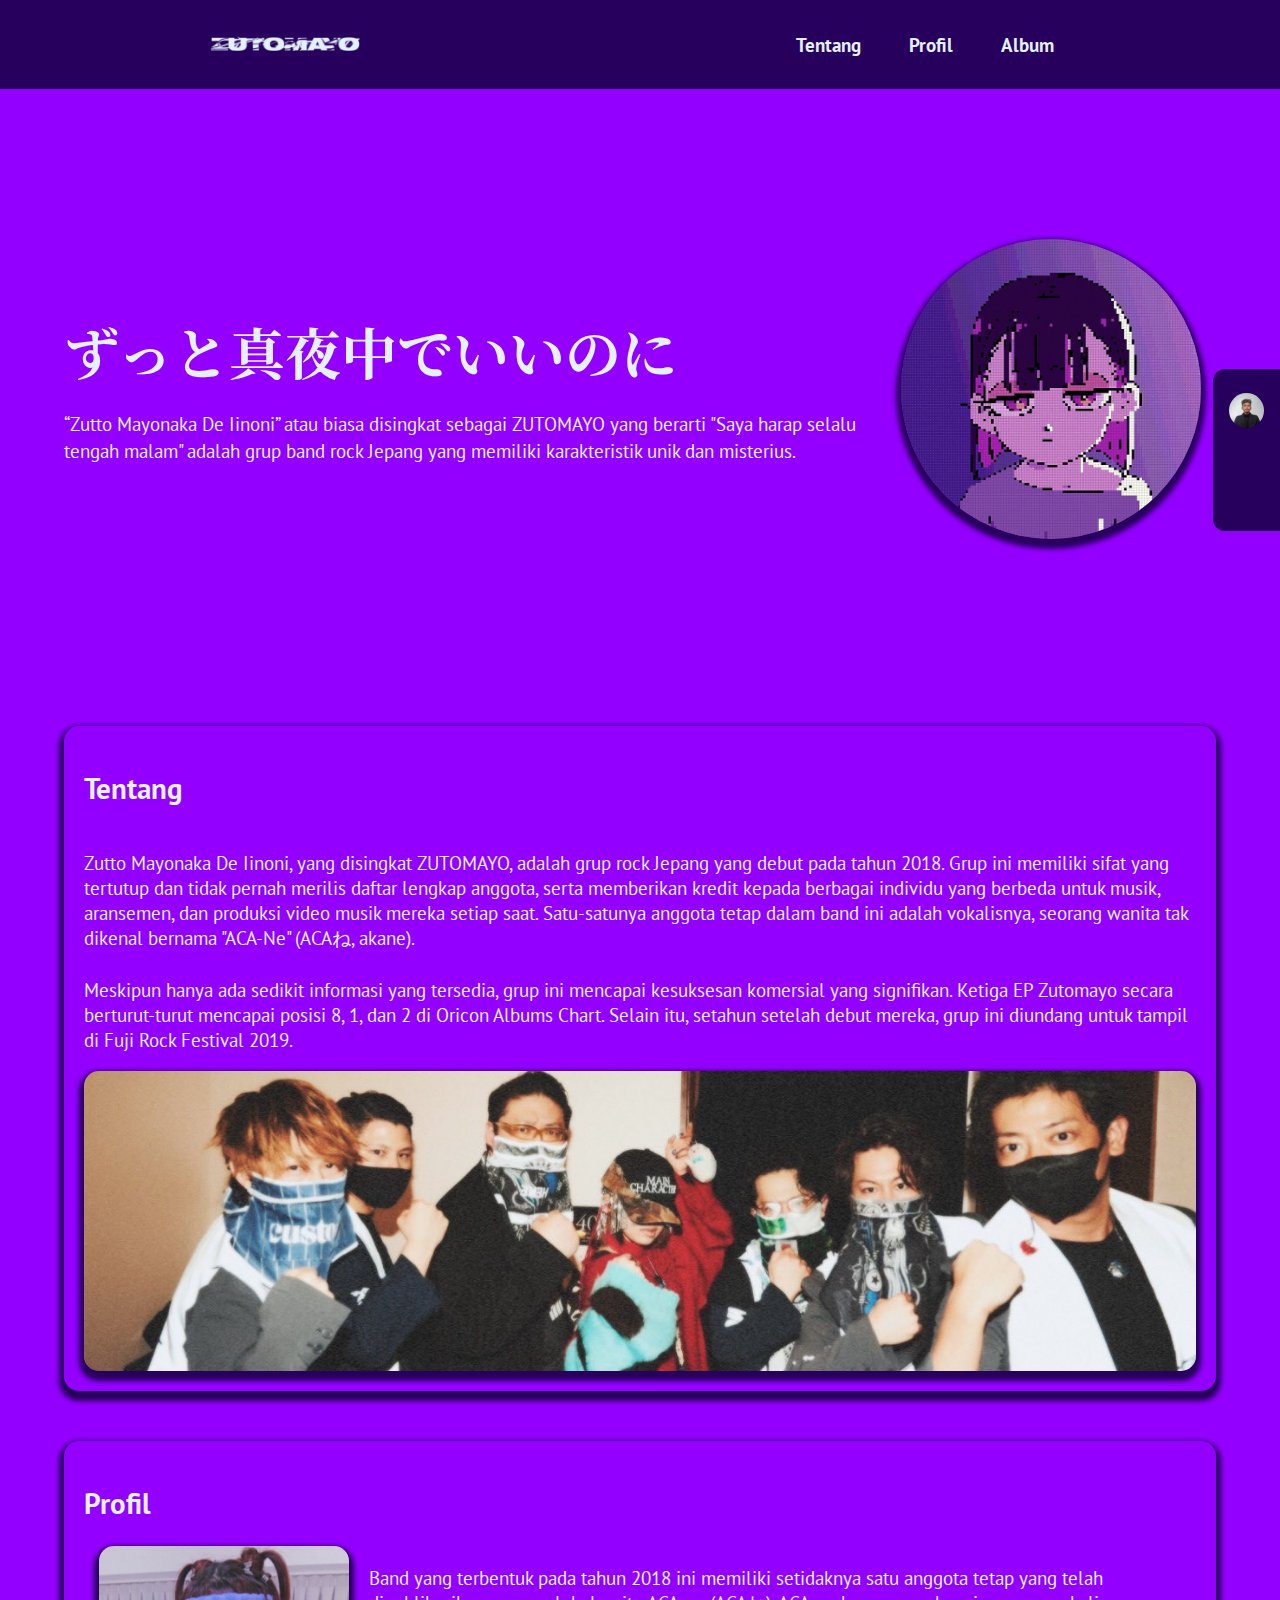
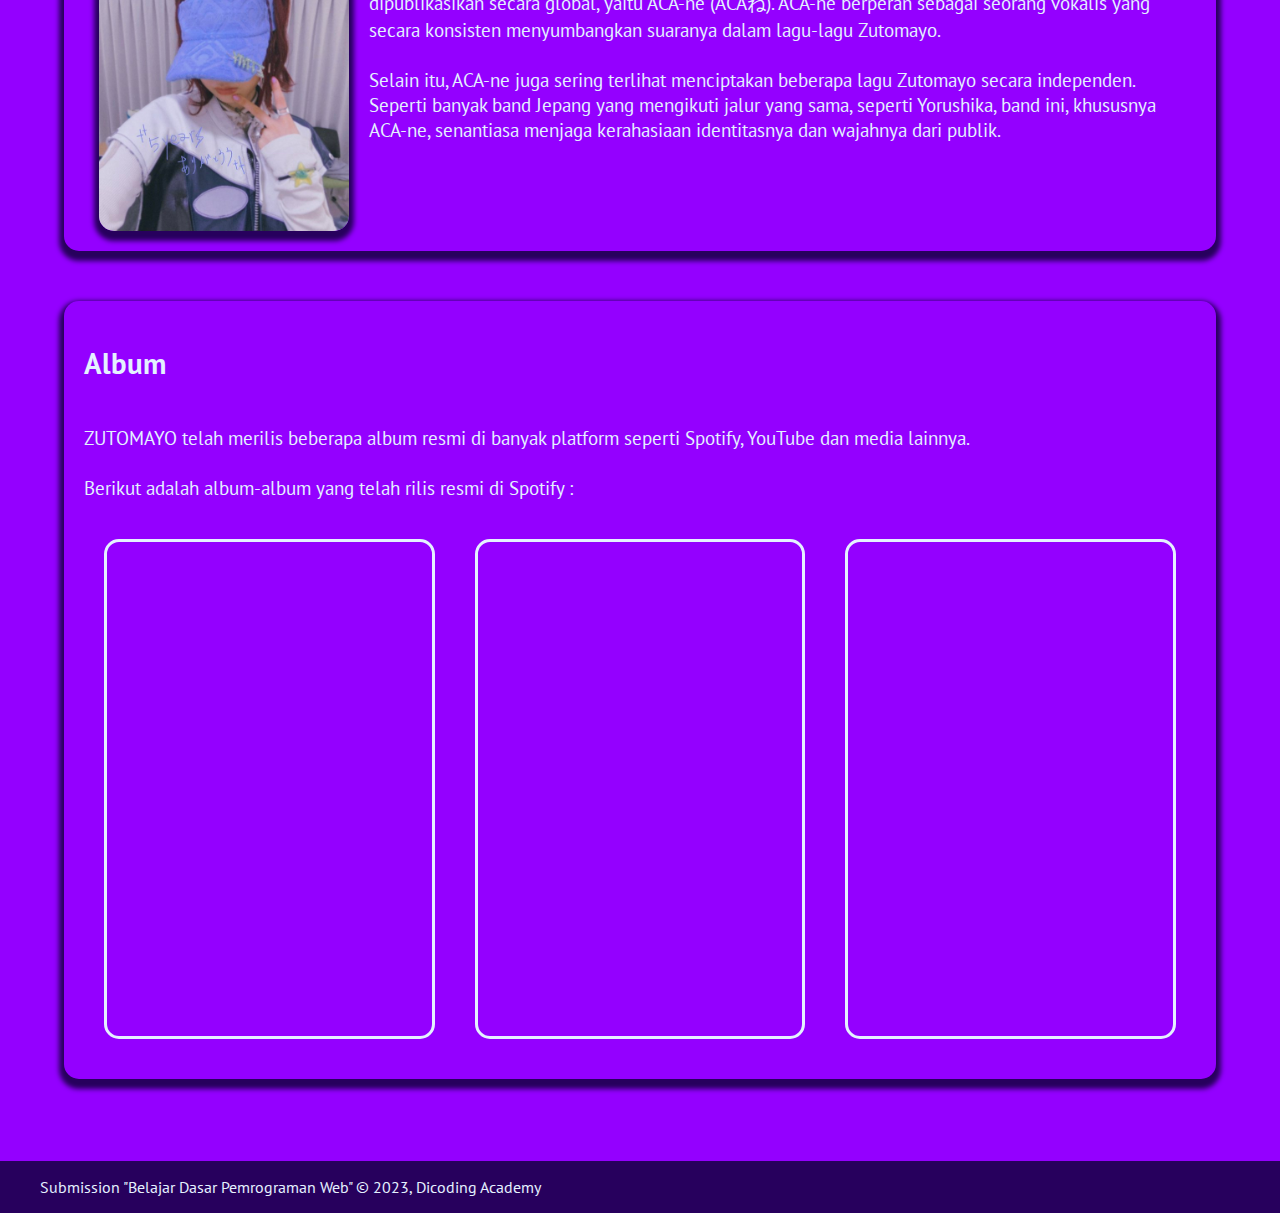
<file: zutomayo-web/index.html>
<!DOCTYPE html>
<html lang="en">
  <head>
    <meta charset="UTF-8" />
    <meta name="viewport" content="width=device-width, initial-scale=1.0" />
    <title>ZUTOMAYO</title>

    <!-- STYLE -->
    <link rel="stylesheet" href="style.css" />

    <!-- FONT AWESOME -->
    <link
      rel="stylesheet"
      href="https://cdnjs.cloudflare.com/ajax/libs/font-awesome/6.4.2/css/all.min.css"
      integrity="sha512-z3gLpd7yknf1YoNbCzqRKc4qyor8gaKU1qmn+CShxbuBusANI9QpRohGBreCFkKxLhei6S9CQXFEbbKuqLg0DA=="
      crossorigin="anonymous"
      referrerpolicy="no-referrer" />
  </head>
  <body>
    <!-- NAVBAR -->

    <!-- CONTENT -->
    <main>
      <header class="navbar-container">
        <div class="logo">
          <img src="img/logo.png" alt="logo" />
          <a href="#"></a>
        </div>
        <nav class="nav-list">
          <ul>
            <li><a href="#about">Tentang</a></li>
            <li><a href="#profile">Profil</a></li>
            <li><a href="#song">Album</a></li>
          </ul>
        </nav>
      </header>
      <div class="content">
        <div class="content-description">
          <h1 class="title">ずっと真夜中でいいのに</h1>
          <p><q>Zutto Mayonaka De Iinoni</q> atau biasa disingkat sebagai ZUTOMAYO yang berarti "Saya harap selalu tengah malam" adalah grup band rock Jepang yang memiliki karakteristik unik dan misterius.</p>
        </div>
        <div class="content-image">
          <img src="img/ztmy.jpeg" alt="zutomayo" class="rounded-image" />
        </div>
      </div>

      <div class="article pad-fix">
        <article class="card" id="about">
          <h2>Tentang</h2>
          <p>
            Zutto Mayonaka De Iinoni, yang disingkat ZUTOMAYO, adalah grup rock Jepang yang debut pada tahun 2018. Grup ini memiliki sifat yang tertutup dan tidak pernah merilis daftar lengkap anggota, serta memberikan kredit kepada
            berbagai individu yang berbeda untuk musik, aransemen, dan produksi video musik mereka setiap saat. Satu-satunya anggota tetap dalam band ini adalah vokalisnya, seorang wanita tak dikenal bernama "ACA-Ne" (ACAね, akane).
            <br />
            <br />
            Meskipun hanya ada sedikit informasi yang tersedia, grup ini mencapai kesuksesan komersial yang signifikan. Ketiga EP Zutomayo secara berturut-turut mencapai posisi 8, 1, dan 2 di Oricon Albums Chart. Selain itu, setahun setelah
            debut mereka, grup ini diundang untuk tampil di Fuji Rock Festival 2019.
          </p>
          <img src="img/zutomayo-band.jpeg" alt="zutomayo" class="featured-image" />
        </article>

        <article class="card" id="profile">
          <h2>Profil</h2>
          <div class="flex-profile">
            <img src="img/profile.jpeg" alt="acane" class="featured-profile" />
            <br />
            <p>
              Band yang terbentuk pada tahun 2018 ini memiliki setidaknya satu anggota tetap yang telah dipublikasikan secara global, yaitu ACA-ne (ACAね). ACA-ne berperan sebagai seorang vokalis yang secara konsisten menyumbangkan suaranya
              dalam lagu-lagu Zutomayo. <br />
              <br />
              Selain itu, ACA-ne juga sering terlihat menciptakan beberapa lagu Zutomayo secara independen. Seperti banyak band Jepang yang mengikuti jalur yang sama, seperti Yorushika, band ini, khususnya ACA-ne, senantiasa menjaga
              kerahasiaan identitasnya dan wajahnya dari publik.
            </p>
          </div>
        </article>

        <article class="card" id="song">
          <h2>Album</h2>
          <p>
            ZUTOMAYO telah merilis beberapa album resmi di banyak platform seperti Spotify, YouTube dan media lainnya. <br />
            <br />Berikut adalah album-album yang telah rilis resmi di Spotify :
          </p>
          <div class="iframe-flex">
            <iframe src="https://open.spotify.com/embed/album/1mtciArMoiLPqOdflY5dWQ?si=jH-1OMrKRGCgMLkep8wL6w" width="400" height="500" frameborder="0" allowtransparency="true" allow="encrypted-media"></iframe>
            <iframe src="https://open.spotify.com/embed/album/47anQ0XC69gwTModnqWQsr?si=G0Mpvd1qSyGqYcFFtLa2aw" width="400" height="500" frameborder="0" allowtransparency="true" allow="encrypted-media"></iframe>
            <iframe src="https://open.spotify.com/embed/album/4myzXA54fPm89hpW41YkOS?si=Ff31ODZcRzq4YKvPjEuzmA" width="400" height="500" frameborder="0" allowtransparency="true" allow="encrypted-media"></iframe>
          </div>
        </article>
      </div>

      <!-- ASIDE -->
      <aside>
        <div class="social-media">
          <ul>
            <li>
              <a href="writer-profile.html">
                <img src="img/profile-mha.jpeg" alt="mha" class="aside-profile" />
              </a>
            </li>
            <li>
              <a href="https://discordapp.com/users/433545317842026506"><i class="fa-brands fa-discord"></i></a>
            </li>
            <li>
              <a href="https://www.linkedin.com/in/muhammad-hasbi-abdillah-b90a6b235/"><i class="fa-brands fa-linkedin"></i></a>
            </li>
            <li>
              <a href="https://github.com/MHALtd"><i class="fa-brands fa-github"></i></a>
            </li>
          </ul>
        </div>
      </aside>
    </main>

    <!-- FOOTER -->
    <footer>
      <p>Submission "Belajar Dasar Pemrograman Web" &#169; 2023, Dicoding Academy</p>
    </footer>
  </body>
</html>
</file>
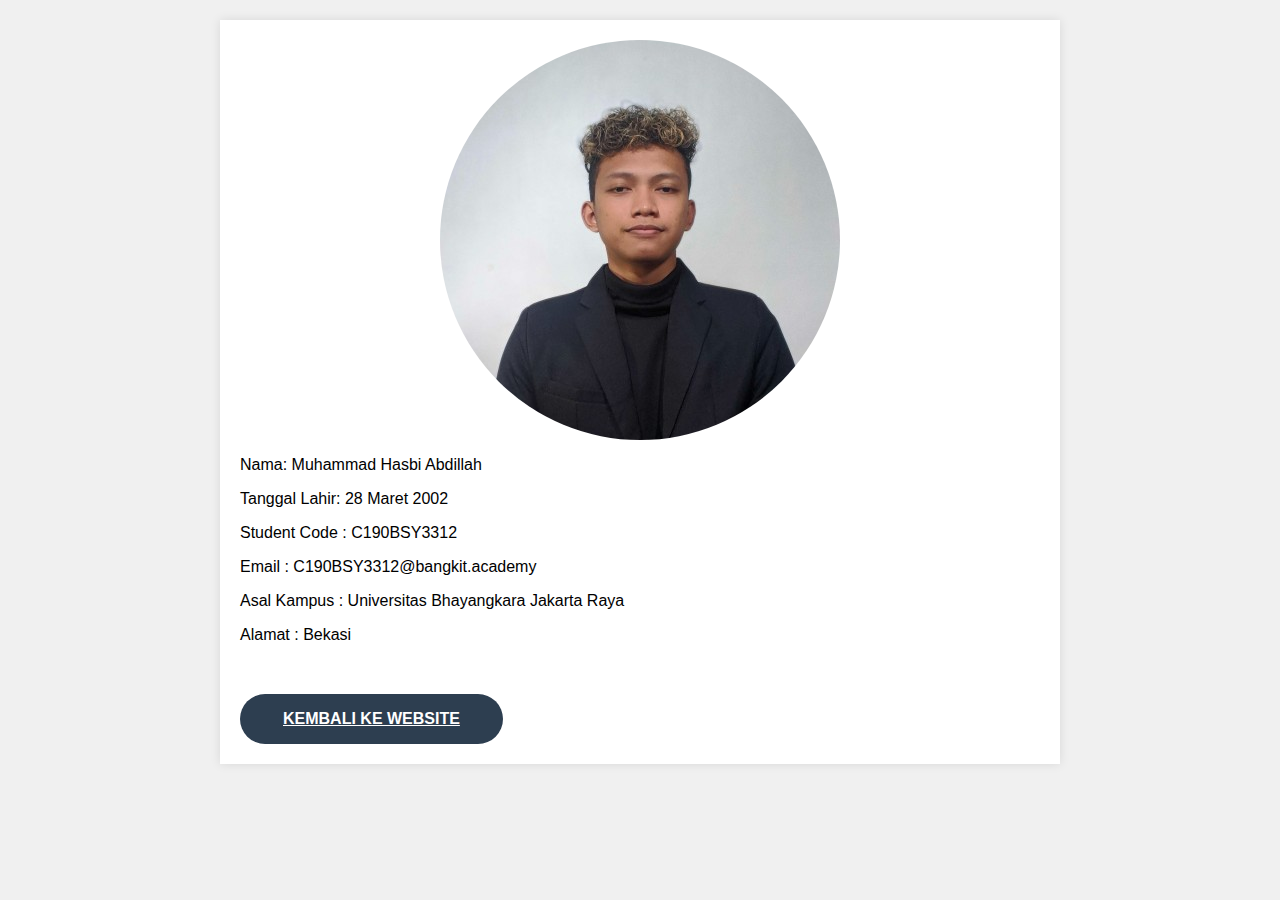
<file: zutomayo-web/writer-profile.html>
<!DOCTYPE html>
<html lang="id">
  <head>
    <meta charset="UTF-8" />
    <meta name="viewport" content="width=device-width, initial-scale=1.0" />
    <title>Profil Saya</title>
    <style>
      body {
        font-family: Arial, sans-serif;
        background-color: #f0f0f0;
        margin: 0;
        padding: 0;
      }
      h1 {
        font-size: 36px;
      }
      main {
        max-width: 800px;
        margin: 20px auto;
        padding: 20px;
        background-color: #fff;
        box-shadow: 0 0 10px rgba(0, 0, 0, 0.1);
      }
      div {
        display: grid;
        justify-content: center;
      }
      div img {
        border-radius: 50%;
      }
      button {
        padding: 0.8rem 2.5rem;
        margin-block-start: 1rem;
        text-transform: uppercase;
        font-weight: 700;
        font-size: 1rem;
        color: white;
        border: 3px solid transparent;
        border-radius: 999px;
        background-color: #2d3e50;
        cursor: pointer;
        transition: all 0.15s ease-in;
      }
      button:hover {
        border: 3px solid #2d3e50;
        color: #2d3e50;
        background-color: transparent;
      }
      a {
        color: white;
      }
      a:hover {
        color: black;
      }
    </style>
  </head>
  <body>
    <main>
      <div>
        <img src="img/profile-mha.jpeg" alt="" />
      </div>
      <p>Nama: Muhammad Hasbi Abdillah</p>
      <p>Tanggal Lahir: 28 Maret 2002</p>
      <p>Student Code : C190BSY3312</p>
      <p>Email : C190BSY3312@bangkit.academy</p>
      <p>Asal Kampus : Universitas Bhayangkara Jakarta Raya</p>
      <p>Alamat : Bekasi</p>
      <br />
      <button><a href="index.html">Kembali ke Website</a></button>
    </main>
  </body>
</html>
</file>
<file: zutomayo-web/style.css>
@import url("https://fonts.googleapis.com/css2?family=Noto+Serif+JP:wght@500&family=PT+Sans:ital@0;1&display=swap");

*,
*::before,
*::after {
  box-sizing: border-box;
}

body {
  height: 100vh;
  font-family: "PT Sans", sans-serif;
  margin: 0;
  display: flex;
  flex-direction: column;
}

header.navbar-container {
  width: 100%;
  margin-inline: auto;
  display: flex;
  justify-content: space-around;
  align-items: center;
  background-color: #27005d;
  padding-block: 1rem;
  z-index: 999;
  position: sticky;
  top: 0;
}

header.navbar-container .logo img {
  width: 150px;
  color: #e4f1ff;
}

header.navbar-container .nav-list ul {
  padding-left: 0;
  display: flex;
  justify-content: center;
  gap: 2rem 1rem;
}

header.navbar-container .nav-list li {
  list-style-type: none;
}

header.navbar-container .nav-list li a {
  text-decoration: none;
  font-size: 1.2rem;
  font-weight: 800;
  color: #e4f1ff;
  padding: 1rem 1rem;
  border-radius: 90px;
  transition: all 0.2s ease-in-out;
}

header.navbar-container .nav-list li:hover a {
  background-color: #9400ff;
  color: #e4f1ff;
}

main {
  background-color: #9400ff;
  width: 100%;
  margin-inline: auto;
}

main h2 {
  color: #e4f1ff;
}

main .content {
  padding: 2rem 4rem;
  flex: 1;
  display: flex;
  align-items: center;
  height: 600px;
  margin-bottom: 5px;
}

main .content .content-description {
  flex: 2.5 1;
}

main .content .content-description .title {
  font-size: 3.5rem;
  margin-block: 1rem;
  color: #e4f1ff;
  font-family: "Noto Serif JP", sans-serif;
}

main .content .content-description p {
  line-height: 1.7rem;
  font-size: 1.2rem;
  color: #e4f1ff;
}

main .content .content-image {
  flex: 1;
  display: flex;
}
main .content .content-image .rounded-image {
  border-radius: 50%;
  box-shadow: 0 5px 5px 5px #27005d;
}

main .content .content-image img {
  margin: auto;
  min-width: 250px;
  width: 300px;
}

main article {
  flex: 5;
  display: flex;
  flex-flow: column nowrap;
  font-size: 1.2rem;
}

main .pad-fix {
  padding: 2rem 4rem;
}

main .article p {
  color: #e4f1ff;
}

main .article .card {
  box-shadow: 0 5px 5px 5px #27005d;
  border-radius: 15px;
  padding: 20px;
  margin-bottom: 50px;
}

main .article .featured-image {
  width: 100%;
  max-height: 300px;
  border-radius: 15px;
  object-fit: cover;
  object-position: center;
  box-shadow: 0 5px 5px 5px #27005d;
}

main .article .flex-profile {
  display: flex;
}

main .article .flex-profile p {
  margin-left: 20px;
}

main .article .featured-profile {
  border-radius: 15px;
  width: 100%;
  max-width: 250px;
  position: relative;
  object-position: center;
  box-shadow: 0 5px 5px 5px #27005d;
  margin-left: 15px;
}

main .article iframe {
  justify-content: center;
  width: 100%;
  max-width: 350px;
  margin: 20px;
  border: #e4f1ff solid;
  border-radius: 15px;
}
main .article .iframe-flex {
  display: flex;
  justify-content: center;
}

main aside {
  position: fixed;
  inset-block: 0;
  inset-inline-end: 0;
}

main aside .social-media img {
  width: 35px;
  border-radius: 50%;
}

main aside .social-media {
  height: 100%;
  display: flex;
}

main aside .social-media ul {
  padding: 1.5rem 1rem;
  margin: auto;
  border-top-left-radius: 12px;
  border-bottom-left-radius: 12px;
  background-color: #27005d;

  display: flex;
  flex-flow: column nowrap;
  align-items: center;
  justify-content: center;
  gap: 1.5rem;
}

main aside .social-media li {
  list-style-type: none;
}

main aside .social-media li a {
  text-decoration: none;
  font-size: 25px;
  color: #e4f1ff;
  transition: all 0.1s ease-in-out;
}

main aside .social-media li a:hover {
  color: #9400ff;
}

footer {
  background-color: #27005d;
  color: #e4f1ff;
  padding-left: 40px;
}

/* mobile screen */
@media screen and (max-width: 1150px) {
  header.navbar-container {
    flex-direction: column;
  }

  header.navbar-container .nav-list ul {
    flex-wrap: wrap;
    column-gap: 0.5rem;
  }

  main .content {
    flex-direction: column;
    padding: 1rem 2rem;
  }

  main .content .content-description .title {
    font-size: 3rem;
  }

  main .content .content-image {
    order: -1;
  }

  main .pad-fix {
    padding: 2rem;
  }

  main .article {
    padding-top: 100px;
  }

  main .article .flex-profile {
    display: inline;
    justify-content: center;
    align-items: center;
  }

  main .article .iframe-flex {
    width: 100%;
    margin-bottom: 20px;
    border-radius: 15px;
    display: flex;
    flex-direction: column;
    justify-content: center;
    align-items: center;
  }

  main .article iframe {
    width: 100%;
    max-width: 350px;
  }

  main aside .social-media img {
    width: 30px;
  }

  main aside .social-media li a {
    font-size: 20px;
  }
}
</file>
